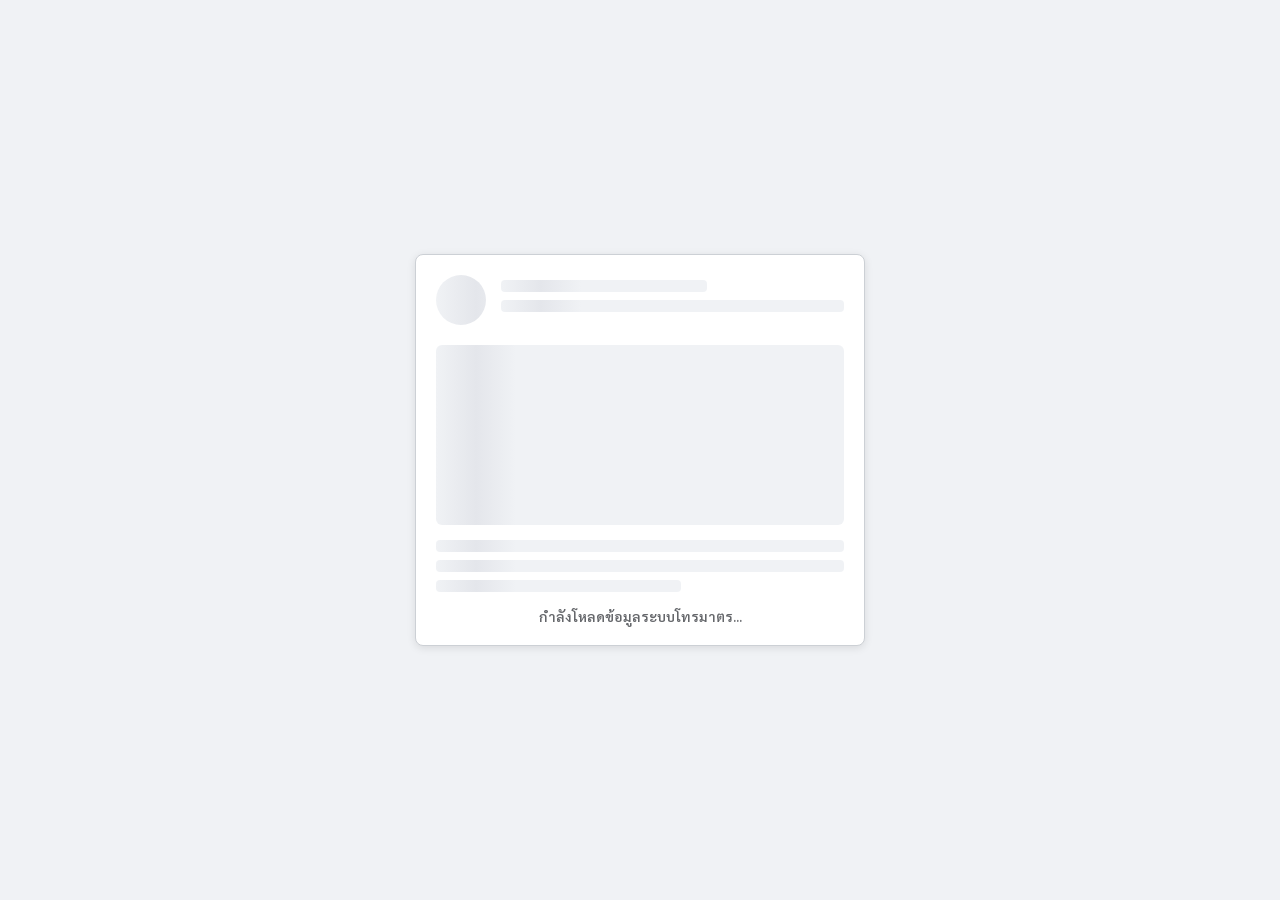
<file: index.html>
<!DOCTYPE html>
<html lang="th">
<head>
<meta charset="UTF-8">
<meta name="viewport" content="width=device-width, initial-scale=1.0">
<title>กำลังโหลดข้อมูล - ระบบโทรมาตรขุนด่านปราการชล</title>
<link href="https://fonts.googleapis.com/css2?family=Sarabun:wght@400;600;700&display=swap" rel="stylesheet">
<style>
    * { box-sizing: border-box; margin: 0; padding: 0; font-family: 'Sarabun', sans-serif; }
    body { background: #f0f2f5; color: #333; display: flex; justify-content: center; align-items: center; min-height: 100vh; }

    .skeleton-container {
        background: #ffffff;
        border: 1px solid #ccd0d5;
        border-radius: 8px;
        width: 100%;
        max-width: 450px;
        padding: 20px;
        box-shadow: 0 2px 8px rgba(0,0,0,0.1);
    }

    /* ตัววิ่งแสงสะท้อนแบบ Facebook Skeleton */
    @keyframes shine {
        0% { background-position: -200px 0; }
        100% { background-position: calc(200px + 100%) 0; }
    }

    .skeleton {
        background: #f6f7f9;
        background: linear-gradient(90deg, #f0f2f5 0px, #e4e6eb 40px, #f0f2f5 80px);
        background-size: 600px;
        animation: shine 1.5s infinite linear;
        border-radius: 4px;
    }

    .skeleton-header { display: flex; align-items: center; margin-bottom: 20px; }
    .skeleton-avatar { width: 50px; height: 50px; border-radius: 50%; margin-right: 15px; flex-shrink: 0; }
    .skeleton-lines { flex-grow: 1; }
    .skeleton-line { height: 12px; margin-bottom: 8px; }
    .skeleton-line.short { width: 60%; }
    .skeleton-line.long { width: 100%; }

    .skeleton-box {
        height: 180px;
        border-radius: 6px;
        margin-bottom: 15px;
    }

    .skeleton-footer-line {
        height: 14px;
        margin-bottom: 10px;
    }

    .loading-text {
        text-align: center;
        font-size: 14px;
        color: #65676b;
        margin-top: 15px;
        font-weight: 600;
    }
</style>
</head>
<body>

<div class="skeleton-container">
    <!-- ส่วนหัวจำลองโปรไฟล์/โลโก้ -->
    <div class="skeleton-header">
        <div class="skeleton skeleton-avatar"></div>
        <div class="skeleton-lines">
            <div class="skeleton skeleton-line short"></div>
            <div class="skeleton skeleton-line long"></div>
        </div>
    </div>

    <!-- กล่องจำลองรูปภาพหรือแผนที่ -->
    <div class="skeleton skeleton-box"></div>

    <!-- บรรทัดข้อความจำลอง -->
    <div class="skeleton skeleton-line long"></div>
    <div class="skeleton skeleton-line long"></div>
    <div class="skeleton skeleton-line short"></div>

    <div class="loading-text">กำลังโหลดข้อมูลระบบโทรมาตร...</div>
</div>

<script>
    // จำลองการโหลดข้อมูล 2 วินาที แล้วเด้งเข้าหน้าแผนที่จริงอัตโนมัติ
    setTimeout(() => {
        window.location.href = "khundan.html"; 
    },3000);
</script>

</body>
</html>
</file>
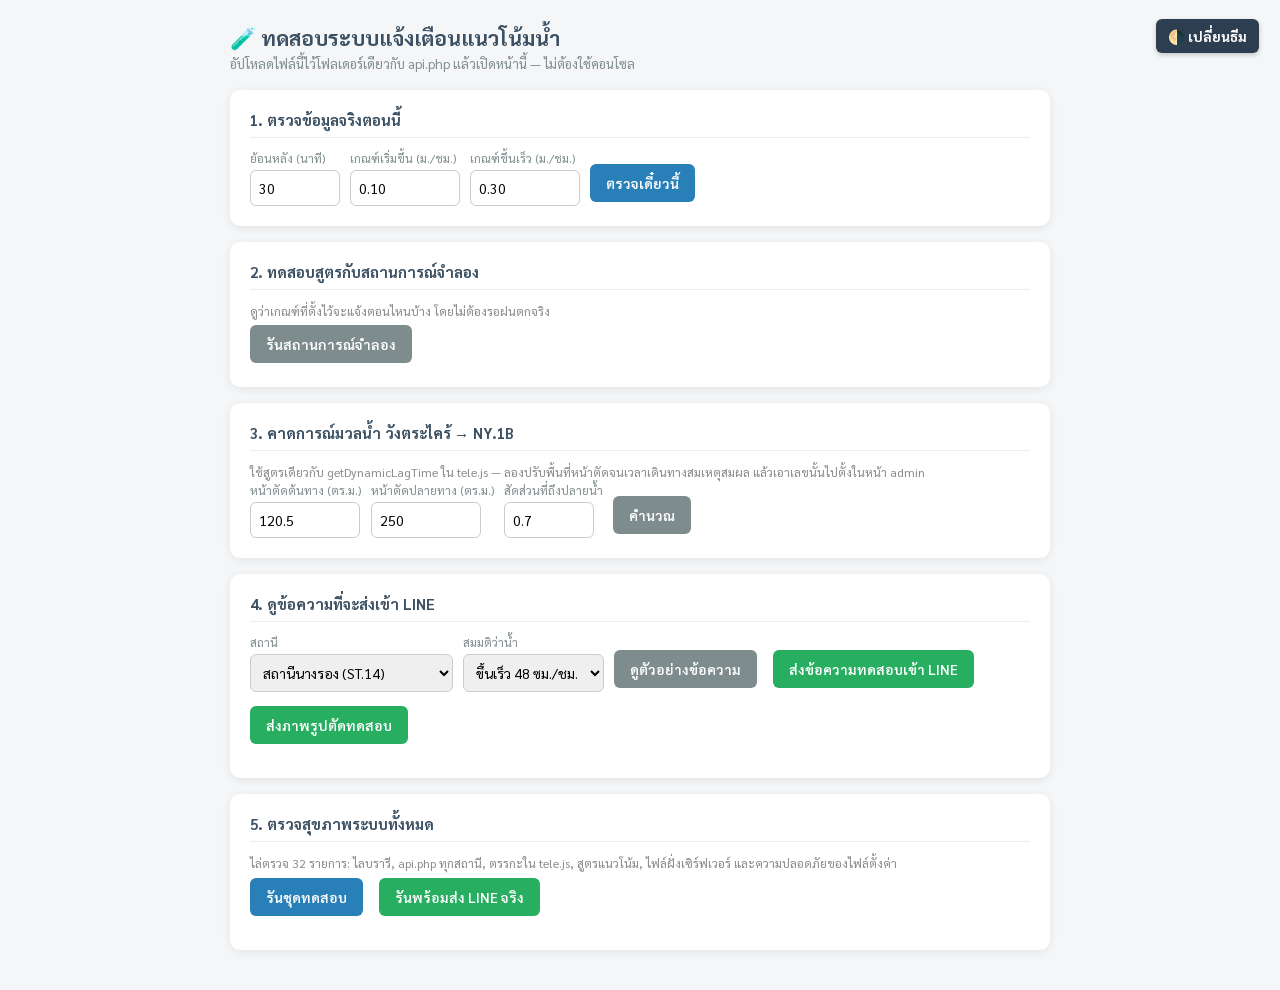
<file: trend_test.html>
<!DOCTYPE html>
<html lang="th">
<head>
<meta charset="UTF-8">
<meta name="viewport" content="width=device-width, initial-scale=1.0">
<title>ทดสอบระบบแจ้งเตือนแนวโน้มน้ำ</title>
<link href="https://fonts.googleapis.com/css2?family=Sarabun:wght@300;400;600;700&display=swap" rel="stylesheet">
<style>
  * { box-sizing:border-box; margin:0; padding:0; font-family:'Sarabun',sans-serif; }
  body { background:#f4f6f7; color:#2c3e50; padding:24px 14px; }
  .wrap { max-width:820px; margin:0 auto; }
  h1 { font-size:21px; color:#3b5062; margin-bottom:4px; }
  .sub { font-size:13px; color:#7f8c8d; margin-bottom:18px; }
  .card { background:#fff; border-radius:10px; box-shadow:0 2px 10px rgba(0,0,0,.08); padding:20px; margin-bottom:16px; }
  .card h2 { font-size:15px; color:#3b5062; margin-bottom:12px; border-bottom:1px solid #eee; padding-bottom:8px; }
  button { padding:10px 16px; border:none; border-radius:6px; background:#2980b9; color:#fff;
           font-size:14px; font-weight:600; cursor:pointer; margin:4px 6px 4px 0; }
  button:hover { background:#1f618d; }
  button.grey { background:#7f8c8d; } button.grey:hover { background:#636e72; }
  button.green { background:#27ae60; } button.green:hover { background:#1e8449; }
  button:disabled { opacity:.5; cursor:not-allowed; }
  table { width:100%; border-collapse:collapse; margin-top:12px; font-size:13px; }
  th,td { padding:9px 8px; text-align:left; border-bottom:1px solid #eee; white-space:nowrap; }
  th { color:#7f8c8d; font-weight:600; font-size:12px; }
  td.num { font-variant-numeric:tabular-nums; }
  .fast { color:#c0392b; font-weight:700; } .rise { color:#e67e22; font-weight:700; } .flat { color:#95a5a6; }
  pre { background:#2c3e50; color:#ecf0f1; padding:14px; border-radius:8px; font-size:13px;
        line-height:1.65; white-space:pre-wrap; margin-top:12px; font-family:'Sarabun',sans-serif; }
  .row { display:flex; gap:10px; flex-wrap:wrap; align-items:flex-end; }
  label { display:block; font-size:12px; color:#7f8c8d; margin-bottom:4px; }
  select,input { padding:8px; border:1px solid #ccc; border-radius:6px; font-size:14px; font-family:'Sarabun',sans-serif; }
  .hint { font-size:12px; color:#888; margin-top:10px; line-height:1.6; }
  .status { font-size:13px; margin-top:10px; font-weight:600; }
  .ok { color:#27ae60; } .err { color:#c0392b; }
  /* 🌙 ระบบเปลี่ยนธีม (Dark Mode) */
  html.preload-dark body { background:#121212; color:#e0e0e0; }
  body.dark-mode { background:#121212; color:#e0e0e0; }
  body.dark-mode .card { background:#1e1e1e; box-shadow:none; border:1px solid #333; }
  body.dark-mode h1, body.dark-mode .card h2 { color:#fff; border-bottom-color:#333; }
  body.dark-mode label, body.dark-mode .hint, body.dark-mode th, body.dark-mode td { color:#bbb; border-bottom-color:#333; }
  body.dark-mode input, body.dark-mode textarea, body.dark-mode select { background:#2a2a2a; color:#fff; border-color:#555; }
  body.dark-mode a { color:#5bc0de; }
  body.dark-mode pre { background:#000; color:#00ffcc; border:1px solid #333; }
  body.dark-mode .flat { color:#777; } body.dark-mode .ok { color:#2ecc71; } body.dark-mode .err { color:#ff6b6b; }
  .theme-toggle { position:fixed; top:15px; right:15px; background:#2c3e50; color:#fff; border:none;
                  padding:8px 12px; border-radius:6px; cursor:pointer; font-size:14px; font-weight:bold;
                  z-index:9999; box-shadow:0 2px 5px rgba(0,0,0,.2); }
  body.dark-mode .theme-toggle { background:#f39c12; color:#121212; }
</style>
</head>
<body>
<script>
  // ใส่คลาสก่อนหน้าจอวาด กันไฟกระพริบขาวแวบตอนเปิดในโหมดมืด
  if (localStorage.getItem('dark_theme') === 'true') document.documentElement.classList.add('preload-dark');
</script>
<button id="themeToggle" class="theme-toggle">🌗 เปลี่ยนธีม</button>
<script>
  if (localStorage.getItem('dark_theme') === 'true') document.body.classList.add('dark-mode');
  document.getElementById('themeToggle').onclick = () => {
    document.body.classList.toggle('dark-mode');
    document.documentElement.classList.remove('preload-dark');
    localStorage.setItem('dark_theme', document.body.classList.contains('dark-mode'));
  };
</script>
<div class="wrap">
  <h1>🧪 ทดสอบระบบแจ้งเตือนแนวโน้มน้ำ</h1>
  <p class="sub">อัปโหลดไฟล์นี้ไว้โฟลเดอร์เดียวกับ api.php แล้วเปิดหน้านี้ — ไม่ต้องใช้คอนโซล</p>

  <div class="card">
    <h2>1. ตรวจข้อมูลจริงตอนนี้</h2>
    <div class="row">
      <div><label>ย้อนหลัง (นาที)</label><input type="number" id="win" value="30" min="10" max="360" style="width:90px"></div>
      <div><label>เกณฑ์เริ่มขึ้น (ม./ชม.)</label><input type="number" id="rw" value="0.10" step="0.01" style="width:110px"></div>
      <div><label>เกณฑ์ขึ้นเร็ว (ม./ชม.)</label><input type="number" id="rf" value="0.30" step="0.01" style="width:110px"></div>
      <button id="btnCheck">ตรวจเดี๋ยวนี้</button>
    </div>
    <div id="checkOut"></div>
  </div>

  <div class="card">
    <h2>2. ทดสอบสูตรกับสถานการณ์จำลอง</h2>
    <p class="hint">ดูว่าเกณฑ์ที่ตั้งไว้จะแจ้งตอนไหนบ้าง โดยไม่ต้องรอฝนตกจริง</p>
    <button class="grey" id="btnSim">รันสถานการณ์จำลอง</button>
    <div id="simOut"></div>
  </div>

  <div class="card">
    <h2>3. คาดการณ์มวลน้ำ วังตระไคร้ → NY.1B</h2>
    <p class="hint">ใช้สูตรเดียวกับ getDynamicLagTime ใน tele.js — ลองปรับพื้นที่หน้าตัดจนเวลาเดินทางสมเหตุสมผล แล้วเอาเลขนั้นไปตั้งในหน้า admin</p>
    <div class="row">
      <div><label>หน้าตัดต้นทาง (ตร.ม.)</label><input type="number" id="aFrom" value="120.5" step="0.1" style="width:110px"></div>
      <div><label>หน้าตัดปลายทาง (ตร.ม.)</label><input type="number" id="aTo" value="250" step="0.1" style="width:110px"></div>
      <div><label>สัดส่วนที่ถึงปลายน้ำ</label><input type="number" id="atten" value="0.7" step="0.05" style="width:90px"></div>
      <button class="grey" id="btnLag">คำนวณ</button>
    </div>
    <div id="lagOut"></div>
  </div>

  <div class="card">
    <h2>4. ดูข้อความที่จะส่งเข้า LINE</h2>
    <div class="row">
      <div><label>สถานี</label><select id="stSel"></select></div>
      <div><label>สมมติว่าน้ำ</label><select id="patSel">
        <option value="rise">เริ่มขึ้น 15 ซม./ชม.</option>
        <option value="fast" selected>ขึ้นเร็ว 48 ซม./ชม.</option>
      </select></div>
      <button class="grey" id="btnPrev">ดูตัวอย่างข้อความ</button>
      <button class="green" id="btnLine">ส่งข้อความทดสอบเข้า LINE</button>
      <button class="green" id="btnImg">ส่งภาพรูปตัดทดสอบ</button>
    </div>
    <div id="prevOut"></div>
    <div id="lineOut" class="status"></div>
  </div>

  <div class="card">
    <h2>5. ตรวจสุขภาพระบบทั้งหมด</h2>
    <p class="hint">ไล่ตรวจ 32 รายการ: ไลบรารี, api.php ทุกสถานี, ตรรกะใน tele.js, สูตรแนวโน้ม,
       ไฟล์ฝั่งเซิร์ฟเวอร์ และความปลอดภัยของไฟล์ตั้งค่า</p>
    <div class="row">
      <button id="btnSelf">รันชุดทดสอบ</button>
      <button class="green" id="btnSelfLine">รันพร้อมส่ง LINE จริง</button>
    </div>
    <div id="selfSummary" class="status"></div>
    <div id="selfOut"></div>
  </div>
</div>

<script>
/* ============================================================
 * ตัวทดสอบระบบรายงานแนวโน้มน้ำ — วางทั้งก้อนนี้ในคอนโซล (F12)
 * ขณะเปิดหน้าเว็บโทรมาตรอยู่ ไม่ต้องอัปโหลดไฟล์อะไรเพิ่ม
 *
 * คำสั่งที่ใช้ได้หลังวาง:
 *   TK.check()        ดึงข้อมูลจริงทุกสถานี คำนวณความชัน บอกว่าสถานีไหนจะถูกแจ้ง
 *   TK.sim()          ทดสอบสูตรกับสถานการณ์จำลอง 6 แบบ
 *   TK.preview('ST.14','fast')  ดูข้อความที่จะส่งเข้า LINE (ไม่ส่งจริง)
 *   TK.line()         ส่งข้อความทดสอบเข้า LINE จริง
 *   TK.watch(5)       เฝ้าอัตโนมัติทุก 5 นาที (TK.stop() เพื่อหยุด)
 *   TK.cfg            ดู/แก้เกณฑ์ เช่น TK.cfg.riseWarn = 0.05
 * ============================================================ */
(() => {
  const NID = { "ST.14": 51, "ST.15": 52, "ST.16": 53, "ST.01": 61, "ST.13": 62 };
  const NAME = {
    "ST.14": "สถานีนางรอง", "ST.15": "สถานีวังตระไคร้", "ST.16": "สถานีสาริกา",
    "ST.01": "NY.1B", "ST.13": "NY.7 แม่น้ำนครนายก",
  };
  // ค่าสำรอง เผื่อ api.php ไม่ส่ง thresholds กลับมา
  const FALLBACK_TH = {
    "ST.14": { warn: 26.0, crit: 27.0 }, "ST.15": { warn: 29.5, crit: 30.5 },
    "ST.16": { warn: 17.5, crit: 18.5 }, "ST.01": { warn: 7.5, crit: 8.0 },
    "ST.13": { warn: 6.0, crit: 6.25 },
  };

  const cfg = { windowMinutes: 30, riseWarn: 0.10, riseFast: 0.30, minRise: 0.02 };

  /* ---------- สูตรเดียวกับฝั่งเซิร์ฟเวอร์ ---------- */
  const slopePerHour = (pts) => {
    const n = pts.length;
    if (n < 3) return null;
    let sx = 0, sy = 0, sxy = 0, sxx = 0;
    for (const [t, y] of pts) { const x = t / 3600; sx += x; sy += y; sxy += x * y; sxx += x * x; }
    const den = n * sxx - sx * sx;
    if (Math.abs(den) < 1e-9) return null;
    return (n * sxy - sx * sy) / den;
  };

  const classify = (slope, netRise) => {
    if (slope === null || netRise < cfg.minRise) return "flat";
    if (slope >= cfg.riseFast) return "fast";
    if (slope >= cfg.riseWarn) return "rise";
    return "flat";
  };

  const fmtDur = (hours) => {
    if (hours === null || hours <= 0 || hours > 72) return null;
    const m = Math.round(hours * 60);
    if (m < 60) return `${m} นาที`;
    const h = Math.floor(m / 60), r = m % 60;
    return r ? `${h} ชม. ${r} นาที` : `${h} ชม.`;
  };

  // chart_data ส่งมาแค่เวลา HH:MM ต้องกางเป็นวินาที และดักกรณีข้ามเที่ยงคืน
  const toPoints = (chart) => {
    let dayOffset = 0, prev = -1;
    const out = [];
    for (const row of chart || []) {
      const parts = String(row.time || "").split(":");
      if (parts.length < 2) continue;
      const mins = Number(parts[0]) * 60 + Number(parts[1]);
      if (!Number.isFinite(mins)) continue;
      if (prev >= 0 && mins < prev - 60) dayOffset += 1440;
      prev = mins;
      const lvl = Number(row.level);
      if (Number.isFinite(lvl)) out.push([(mins + dayOffset) * 60, lvl]);
    }
    return out;
  };

  const buildMessage = (d) => {
    if (d.state === "flat") {
      return `✅ ${d.name} (${d.stId})\nแนวโน้มทรงตัวแล้ว\nระดับน้ำ: ${d.level.toFixed(3)} ม.\nเวลาบันทึก: ${d.recordTime}`;
    }
    const head = d.state === "fast" ? "🚨 น้ำขึ้นเร็ว" : "🔺 น้ำเริ่มขึ้น";
    const lines = [
      `${head} — ${d.name} (${d.stId})`,
      `ระดับน้ำ: ${d.level.toFixed(3)} ม.`,
      `ขึ้น ${d.netRise.toFixed(3)} ม. ใน ${cfg.windowMinutes} นาทีที่ผ่านมา`,
      `อัตราขึ้น: ${d.slope.toFixed(3)} ม./ชม.`,
    ];
    if (d.slope > 0) {
      if (d.warn != null && d.level < d.warn) {
        const eta = fmtDur((d.warn - d.level) / d.slope);
        if (eta) lines.push(`⚠️ ถึงระดับเฝ้าระวัง ${d.warn.toFixed(2)} ม. ในอีกราว ${eta}`);
      }
      if (d.crit != null && d.level < d.crit) {
        const eta = fmtDur((d.crit - d.level) / d.slope);
        if (eta) lines.push(`🚨 ถึงระดับวิกฤต ${d.crit.toFixed(2)} ม. ในอีกราว ${eta}`);
      }
    }
    if (d.crit != null && d.level >= d.crit) lines.push("🚨 ขณะนี้เกินระดับวิกฤตแล้ว");
    else if (d.warn != null && d.level >= d.warn) lines.push("⚠️ ขณะนี้เกินระดับเฝ้าระวังแล้ว");
    lines.push(`เวลาบันทึก: ${d.recordTime}`);
    return lines.join("\n");
  };

  /* ---------- ดึงข้อมูลจริงของสถานีเดียว ---------- */
  const analyze = async (stId) => {
    const res = await fetch(`api.php?n_id=${NID[stId]}&st_id=${stId}&t=${Date.now()}`);
    const data = await res.json();
    if (data.status !== "success") throw new Error(data.message || "เซิร์ฟเวอร์แจ้งล้มเหลว");

    const pts = toPoints(data.chart_data);
    if (pts.length < 3) throw new Error(`ข้อมูลกราฟน้อยเกินไป (${pts.length} จุด)`);

    const cut = pts[pts.length - 1][0] - cfg.windowMinutes * 60;
    const win = pts.filter((p) => p[0] >= cut);
    const slope = slopePerHour(win);
    const netRise = win.length >= 2 ? win[win.length - 1][1] - win[0][1] : 0;
    const th = data.thresholds || FALLBACK_TH[stId] || {};

    return {
      stId, name: NAME[stId] || stId,
      level: Number(data.level),
      recordTime: data.record_time,
      slope, netRise, points: win.length,
      state: classify(slope, netRise),
      warn: th.warn ?? null, crit: th.crit ?? null,
    };
  };

  const ICON = { flat: "— ไม่แจ้ง", rise: "🔺 เริ่มขึ้น", fast: "🚨 ขึ้นเร็ว" };

  const TK = {
    cfg,

    /* ตรวจของจริงทุกสถานี */
    async check(send = false) {
      console.log(`%c🔍 ตรวจแนวโน้มย้อนหลัง ${cfg.windowMinutes} นาที (เกณฑ์ ${cfg.riseWarn} / ${cfg.riseFast} ม./ชม.)`,
        "font-weight:bold;color:#2980b9");
      const rows = [], alerts = [];
      for (const stId of Object.keys(NID)) {
        try {
          const r = await analyze(stId);
          rows.push({
            สถานี: `${r.stId} ${r.name}`,
            "ระดับน้ำ (ม.)": r.level.toFixed(3),
            "ชัน (ม./ชม.)": r.slope === null ? "-" : r.slope.toFixed(3),
            "ขึ้นรวม (ม.)": r.netRise.toFixed(3),
            จุดข้อมูล: r.points,
            ผล: ICON[r.state],
          });
          if (r.state !== "flat") alerts.push(buildMessage(r));
        } catch (e) {
          rows.push({ สถานี: `${stId} ${NAME[stId]}`, ผล: "❌ " + e.message });
        }
      }
      console.table(rows);
      if (alerts.length) {
        console.log("%c📨 ข้อความที่จะถูกส่งเข้า LINE:", "font-weight:bold;color:#c0392b");
        console.log(alerts.join("\n\n"));
        if (send) await TK.line("📈 รายงานแนวโน้มระดับน้ำอัตโนมัติ (ทดสอบ)\n\n" + alerts.join("\n\n"));
      } else {
        console.log("%c✅ ทุกสถานีทรงตัว ไม่มีอะไรต้องแจ้ง", "color:#27ae60");
      }
      return rows;
    },

    /* ทดสอบสูตรกับสถานการณ์จำลอง */
    sim(startLevel = 25.5) {
      const rates = {
        "น้ำนิ่ง": 0, "เซ็นเซอร์แกว่ง ±1 ซม.": 0, "ขึ้นช้า 6 ซม./ชม.": 0.06,
        "เริ่มเชิดหัว 15 ซม./ชม.": 0.15, "ขึ้นเร็ว 48 ซม./ชม.": 0.48, "น้ำลด": -0.24,
      };
      const rows = [];
      for (const [label, rate] of Object.entries(rates)) {
        const pts = [];
        const n = Math.floor((cfg.windowMinutes * 60) / 300) + 1;
        for (let i = 0; i < n; i++) {
          let y = startLevel + rate * ((i * 300) / 3600);
          if (label.includes("แกว่ง")) y += i % 2 ? 0.01 : -0.01;
          pts.push([i * 300, y]);
        }
        const slope = slopePerHour(pts);
        const netRise = pts[pts.length - 1][1] - pts[0][1];
        rows.push({
          สถานการณ์: label,
          "ชัน (ม./ชม.)": slope.toFixed(3),
          "ขึ้นรวม (ม.)": netRise.toFixed(3),
          ผล: ICON[classify(slope, netRise)],
        });
      }
      console.table(rows);
      return rows;
    },

    /* ดูข้อความที่จะส่ง โดยสมมติสถานการณ์ให้สถานีที่เลือก */
    async preview(stId = "ST.14", pattern = "fast") {
      const rate = { slow: 0.06, rise: 0.15, fast: 0.48 }[pattern] ?? 0.48;
      let level, recordTime;
      try {
        const r = await analyze(stId);
        level = r.level; recordTime = r.recordTime;
      } catch {
        level = (FALLBACK_TH[stId]?.warn ?? 26) - 0.3;
        recordTime = "(ข้อมูลจำลอง)";
      }
      const th = FALLBACK_TH[stId] || {};
      const msg = buildMessage({
        stId, name: NAME[stId] || stId, level, recordTime,
        slope: rate, netRise: rate * (cfg.windowMinutes / 60),
        state: rate >= cfg.riseFast ? "fast" : "rise",
        warn: th.warn ?? null, crit: th.crit ?? null,
      });
      console.log("%c📨 ตัวอย่างข้อความ:", "font-weight:bold;color:#c0392b");
      console.log(msg);
      return msg;
    },

    /* ส่งเข้า LINE จริงผ่าน line_notify.php ที่มีอยู่แล้ว */
    async line(text = "🧪 ทดสอบระบบแจ้งเตือนแนวโน้มน้ำ — ถ้าเห็นข้อความนี้แปลว่าเชื่อมต่อ LINE สำเร็จ") {
      // ส่งข้อความล้วน ไม่แนบรูป (ต้องใช้ line_notify.php เวอร์ชันใหม่)
      const fd = new FormData();
      fd.append("message", text);
      const res = await fetch("line_notify.php", { method: "POST", body: fd });
      const out = await res.json().catch(() => ({ status: "error", message: "อ่านคำตอบไม่ได้" }));
      console.log(out.status === "success" ? "%c✅ ส่ง LINE สำเร็จ" : "%c❌ ส่ง LINE ไม่สำเร็จ",
        `color:${out.status === "success" ? "#27ae60" : "#c0392b"}`, out);
      return out;
    },

    /* ทดสอบส่งภาพรูปตัดลำน้ำเข้า LINE (เส้นทางเดียวกับที่ระบบจริงใช้ตอนถึงระดับเฝ้าระวัง) */
    async image(stId = "ST.14", text = null) {
      const CSMAP = {
        "ST.14": { n: 51, t: 28.418, b: 23.073 }, "ST.15": { n: 52, t: 32.242, b: 24.900 },
        "ST.16": { n: 53, t: 19.340, b: 15.000 }, "ST.01": { n: 61, t: 11.291, b: 3.111 },
        "ST.13": { n: 62, t: 8.919, b: -1.945 },
      };
      const cs = CSMAP[stId];
      if (!cs) return console.error("ไม่รู้จักสถานีนี้");

      let level, th = FALLBACK_TH[stId] || {};
      try { level = (await analyze(stId)).level; } catch { level = (th.warn ?? 26); }

      const url = `proxy_image.php?node=${cs.n}&t=${cs.t.toFixed(3)}&b=${cs.b.toFixed(3)}` +
                  `&v=${level.toFixed(3)}&cri=${(th.crit ?? 0).toFixed(3)}&alt=${(th.warn ?? 0).toFixed(3)}`;

      const blob = await (await fetch(url)).blob();
      if (blob.size < 500) { console.error("❌ ดึงภาพรูปตัดไม่ได้ (ไฟล์เล็กผิดปกติ)"); return { status: "error" }; }
      const b64 = await new Promise((res) => { const r = new FileReader(); r.onload = () => res(r.result); r.readAsDataURL(blob); });

      const fd = new FormData();
      fd.append("image", b64);
      fd.append("message", text || `🧪 ทดสอบแนบภาพรูปตัดลำน้ำ\n${NAME[stId]} (${stId})\nระดับน้ำ: ${level.toFixed(3)} ม.`);
      const out = await (await fetch("line_notify.php", { method: "POST", body: fd })).json().catch(() => ({ status: "error" }));
      console.log(out.status === "success" ? "✅ ส่งภาพสำเร็จ" : "❌ ส่งภาพไม่สำเร็จ", out);
      return out;
    },

    /* คาดการณ์มวลน้ำ: วังตระไคร้ → NY.1B (ต่อยอดจาก getDynamicLagTime ใน tele.js) */
    async lag(areaFrom = 120.5, areaTo = 250.0, seg1 = 6.5, seg2 = 6.5, atten = 0.7) {
      const up = await analyze("ST.15"), down = await analyze("ST.01");
      const q = await (async () => {
        const r = await fetch(`api.php?n_id=52&st_id=ST.15&t=${Date.now()}`);
        return Number((await r.json()).q) || 0;
      })();

      if (q <= 0) { console.warn("⚠️ ไม่มีค่า Q ที่ต้นทาง คำนวณเวลาเดินทางไม่ได้"); return null; }

      const t1 = seg1 / ((q / areaFrom) * 3.6);
      const t2 = seg2 / ((q / areaTo) * 3.6);
      let hours = t1 + t2;
      const capped = hours > 24 || hours < 1;
      hours = Math.max(1, Math.min(24, hours));

      const arrive = new Date(Date.now() + hours * 3600e3);
      const rise = Math.max(0, up.netRise) * atten;
      const out = {
        "Q ต้นทาง (ลบ.ม./วิ)": q.toFixed(2),
        "เวลาเดินทาง (ชม.)": hours.toFixed(1) + (capped ? " (ชนเพดาน)" : ""),
        "คาดถึงเวลา": arrive.toTimeString().slice(0, 5) + " น.",
        "ต้นทางขึ้น (ม.)": up.netRise.toFixed(3),
        "คาดปลายทางขึ้น (ม.)": rise.toFixed(3),
        "ปลายทางตอนนี้ (ม.)": down.level.toFixed(3),
        "คาดปลายทางเป็น (ม.)": (down.level + rise).toFixed(3),
      };
      console.table([out]);
      if (capped) console.warn("⚠️ ค่าที่ได้ชนเพดาน แปลว่าพื้นที่หน้าตัดที่ตั้งไว้ไม่สมจริงกับ Q ปัจจุบัน ลองลดตัวเลข Area ลง");
      return out;
    },

    /* เฝ้าเองทุก N นาที (ใช้ทดสอบยาวๆ ตอนฝนตก) */
    watch(minutes = 5, sendLine = false) {
      TK.stop();
      console.log(`%c👀 เริ่มเฝ้าทุก ${minutes} นาที — พิมพ์ TK.stop() เพื่อหยุด`, "color:#8e44ad;font-weight:bold");
      TK.check(sendLine);
      TK._timer = setInterval(() => TK.check(sendLine), minutes * 60 * 1000);
    },
    stop() {
      if (TK._timer) { clearInterval(TK._timer); TK._timer = null; console.log("หยุดเฝ้าแล้ว"); }
    },
  };

  window.TK = TK;
  console.log("%c✅ ตัวทดสอบพร้อมใช้งาน", "color:#27ae60;font-weight:bold;font-size:14px");
  console.log("ลองเริ่มที่:  TK.sim()   แล้วต่อด้วย  TK.check()");
})();

</script>
<script>
(() => {
  const $ = (id) => document.getElementById(id);
  const NAMES = {
    "ST.14":"สถานีนางรอง","ST.15":"สถานีวังตระไคร้","ST.16":"สถานีสาริกา",
    "ST.01":"NY.1B","ST.13":"NY.7 แม่น้ำนครนายก"
  };
  Object.entries(NAMES).forEach(([id,n]) => {
    const o = document.createElement("option"); o.value = id; o.textContent = `${n} (${id})`; $("stSel").appendChild(o);
  });

  const cls = (t) => t.includes("เร็ว") ? "fast" : t.includes("เริ่ม") ? "rise" : "flat";
  const table = (rows) => {
    if (!rows.length) return "<p class='hint'>ไม่มีข้อมูล</p>";
    const cols = Object.keys(rows[0]);
    return `<table><tr>${cols.map(c=>`<th>${c}</th>`).join("")}</tr>` +
      rows.map(r => `<tr>${cols.map(c => {
        const v = r[c] ?? "-";
        return c === "ผล" ? `<td class="${cls(String(v))}">${v}</td>` : `<td class="num">${v}</td>`;
      }).join("")}</tr>`).join("") + "</table>";
  };
  const applyCfg = () => {
    TK.cfg.windowMinutes = Math.max(10, +$("win").value || 30);
    TK.cfg.riseWarn = +$("rw").value || 0.10;
    TK.cfg.riseFast = +$("rf").value || 0.30;
  };

  // ดักข้อความที่สคริปต์ log ไว้ เพื่อเอามาโชว์บนหน้าเว็บแทนคอนโซล
  const capture = async (fn) => {
    const real = console.log; const lines = [];
    console.log = (...a) => { real(...a); const t = a.filter(x => typeof x === "string" && !x.startsWith("%c") && !x.startsWith("color:") && !x.startsWith("font")); if (t.length) lines.push(t.join(" ")); };
    try { const out = await fn(); return { out, lines }; } finally { console.log = real; }
  };

  $("btnCheck").onclick = async (e) => {
    applyCfg(); e.target.disabled = true;
    $("checkOut").innerHTML = "<p class='hint'>กำลังดึงข้อมูลจากทุกสถานี…</p>";
    try {
      const { out, lines } = await capture(() => TK.check(false));
      const msg = lines.filter(l => l.includes("—") || l.includes("ระดับน้ำ") || l.includes("ทรงตัว")).join("\n\n");
      $("checkOut").innerHTML = table(out) + (msg ? `<pre>${msg}</pre>` : "");
    } catch (err) {
      $("checkOut").innerHTML = `<p class="status err">❌ ${err.message}</p>`;
    }
    e.target.disabled = false;
  };

  $("btnSim").onclick = () => { applyCfg(); $("simOut").innerHTML = table(TK.sim()); };

  $("btnPrev").onclick = async (e) => {
    applyCfg(); e.target.disabled = true;
    const msg = await TK.preview($("stSel").value, $("patSel").value);
    $("prevOut").innerHTML = `<pre>${msg}</pre>`;
    e.target.disabled = false;
  };

  $("btnLag").onclick = async (e) => {
    applyCfg(); e.target.disabled = true;
    $("lagOut").innerHTML = "<p class='hint'>กำลังคำนวณ…</p>";
    try {
      const out = await TK.lag(+$("aFrom").value, +$("aTo").value, 6.5, 6.5, +$("atten").value);
      $("lagOut").innerHTML = out
        ? table([out])
        : "<p class='status err'>❌ ไม่มีค่า Q ที่ต้นทาง คำนวณไม่ได้</p>";
    } catch (err) {
      $("lagOut").innerHTML = `<p class="status err">❌ ${err.message}</p>`;
    }
    e.target.disabled = false;
  };

  $("btnImg").onclick = async (e) => {
    e.target.disabled = true; $("lineOut").textContent = "กำลังดึงภาพรูปตัดและส่ง…"; $("lineOut").className = "status";
    const res = await TK.image($("stSel").value);
    const ok = res.status === "success";
    $("lineOut").innerHTML = ok
      ? "✅ ส่งภาพรูปตัดเข้า LINE สำเร็จ"
      : `❌ ส่งภาพไม่สำเร็จ: ${res.message || "ไม่ทราบสาเหตุ"}` +
        (res.image_bytes ? `<br><span class="hint">ขนาดภาพที่ส่งไป ${res.image_bytes} ไบต์</span>` : "") +
        (res.raw ? `<br><span class="hint">คำตอบจาก imgbb: ${String(res.raw).slice(0, 300)}</span>` : "");
    $("lineOut").className = "status " + (ok ? "ok" : "err");
    e.target.disabled = false;
  };

  $("btnLine").onclick = async (e) => {
    e.target.disabled = true; $("lineOut").textContent = "กำลังส่ง…"; $("lineOut").className = "status";
    const msg = await TK.preview($("stSel").value, $("patSel").value);
    const res = await TK.line("🧪 ทดสอบระบบแจ้งเตือน (ไม่ใช่เหตุการณ์จริง)\n\n" + msg);
    const ok = res.status === "success";
    $("lineOut").textContent = ok ? "✅ ส่งเข้า LINE สำเร็จ ไปเช็คในกลุ่มได้เลย" : "❌ ส่งไม่สำเร็จ: " + (res.message || JSON.stringify(res));
    $("lineOut").className = "status " + (ok ? "ok" : "err");
    e.target.disabled = false;
  };
})();
</script>

<script>
/* ============================================================
 * ชุดทดสอบอัตโนมัติ ระบบโทรมาตรขุนด่านปราการชล
 *
 * วิธีใช้:
 *   1) แปะแท็ก script src="tk_selftest.js" ไว้ท้าย index.html
 *      แล้วเรียก TKTEST.run() ในคอนโซล
 *   2) หรือวางทั้งไฟล์ในคอนโซลแล้วพิมพ์ TKTEST.run()
 *
 * ตัวเลือก:
 *   TKTEST.run()                  ทดสอบทั้งหมด ไม่ส่ง LINE
 *   TKTEST.run({ sendLine: true })  ทดสอบรวมการส่ง LINE จริงด้วย
 *   TKTEST.run({ only: "api" })     ทดสอบเฉพาะหมวดที่ต้องการ
 * ============================================================ */
(() => {
  const STATIONS = {
    "ST.14": { nid: 51, name: "สถานีนางรอง",     cs: { t: 28.418, b: 23.073 } },
    "ST.15": { nid: 52, name: "สถานีวังตระไคร้", cs: { t: 32.242, b: 24.900 } },
    "ST.16": { nid: 53, name: "สถานีสาริกา",     cs: { t: 19.340, b: 15.000 } },
    "ST.01": { nid: 61, name: "NY.1B",           cs: { t: 11.291, b: 3.111 } },
    "ST.13": { nid: 62, name: "NY.7",            cs: { t: 8.919,  b: -1.945 } },
  };

  const results = [];
  let opts = {};

  /* ---------- ตัวช่วยเขียนเทสต์ ---------- */
  const PASS = "✅ ผ่าน", FAIL = "❌ ไม่ผ่าน", WARN = "⚠️ ควรดู", SKIP = "⏭️ ข้าม";

  const check = async (group, name, fn) => {
    if (opts.only && opts.only !== group) return;
    const t0 = performance.now();
    let status = PASS, info = "";
    try {
      const r = await fn();
      if (r === false) { status = FAIL; }
      else if (r && typeof r === "object") {
        status = r.skip ? SKIP : r.warn ? WARN : r.ok === false ? FAIL : PASS;
        info = r.info || "";
      }
    } catch (e) {
      status = FAIL;
      info = e.message;
    }
    results.push({ หมวด: group, รายการ: name, ผล: status, รายละเอียด: info, "มิลลิวินาที": Math.round(performance.now() - t0) });
  };

  const has = (name) => typeof window[name] === "function" || typeof window[name] === "object";
  const api = async (stId) => {
    const s = STATIONS[stId];
    const r = await fetch(`api.php?n_id=${s.nid}&st_id=${stId}&t=${Date.now()}`);
    if (!r.ok) throw new Error(`HTTP ${r.status}`);
    return r.json();
  };

  /* ---------- 1. สภาพแวดล้อมของหน้าเว็บ ---------- */
  const testEnv = async () => {
    await check("env", "ไลบรารีแผนที่ Leaflet", () =>
      typeof L !== "undefined" ? true : { skip: true, info: "ไม่ได้อยู่บนหน้าเว็บหลัก" });

    await check("env", "ไลบรารีกราฟ Chart.js", () =>
      typeof Chart !== "undefined" ? true : { skip: true, info: "ไม่ได้อยู่บนหน้าเว็บหลัก" });

    await check("env", "ไลบรารีแคปหน้าจอ html2canvas", () =>
      typeof html2canvas !== "undefined" ? true : { skip: true, info: "ไม่ได้อยู่บนหน้าเว็บหลัก" });

    await check("env", "ไลบรารีแม่น้ำ omnivore", () =>
      typeof omnivore !== "undefined" ? true : { warn: true, info: "ไม่มี = แผนที่จะไม่มีเส้นแม่น้ำ" });

    await check("env", "อาร์เรย์ stations", () => {
      if (typeof stations === "undefined") return { skip: true, info: "ไม่ได้อยู่บนหน้าเว็บหลัก" };
      const missing = Object.keys(STATIONS).filter((id) => !stations.find((s) => s.id === id));
      return missing.length ? { ok: false, info: "ขาดสถานี " + missing.join(", ") } : { info: `${stations.length} สถานี` };
    });

    await check("env", "ไฟล์เสียงแจ้งเตือน tithuh.mp3", async () => {
      const r = await fetch("tithuh.mp3", { method: "HEAD" });
      return r.ok ? true : { warn: true, info: `HTTP ${r.status} — เสียงเตือนจะไม่ดัง` };
    });
  };

  /* ---------- 2. api.php ของทุกสถานี ---------- */
  const testApi = async () => {
    for (const [stId, s] of Object.entries(STATIONS)) {
      await check("api", `${stId} ${s.name}`, async () => {
        const d = await api(stId);
        if (d.status !== "success") return { ok: false, info: d.message || "status ไม่ใช่ success" };
        if (!Number.isFinite(Number(d.level))) return { ok: false, info: "ค่า level ไม่ใช่ตัวเลข" };

        const notes = [`${Number(d.level).toFixed(3)} ม.`];
        if (!Array.isArray(d.chart_data) || d.chart_data.length < 3)
          return { warn: true, info: "ข้อมูลกราฟน้อยกว่า 3 จุด คำนวณแนวโน้มไม่ได้" };
        notes.push(`กราฟ ${d.chart_data.length} จุด`);

        if (!d.thresholds) notes.push("⚠️ ไม่มี thresholds (จะใช้ค่า fallback ในหน้าเว็บ)");
        return { info: notes.join(" | ") };
      });
    }

    await check("api", "ความสดของข้อมูล (ไม่เกิน 30 นาที)", async () => {
      const d = await api("ST.14");
      const m = String(d.record_time || "").match(/(\d{1,2}):(\d{2})/);
      if (!m) return { warn: true, info: "อ่านเวลาบันทึกไม่ได้: " + d.record_time };
      const now = new Date();
      const rec = new Date(now); rec.setHours(+m[1], +m[2], 0, 0);
      let age = (now - rec) / 60000;
      if (age < -60) age += 1440;            // ข้ามวัน
      if (age > 30) return { warn: true, info: `ข้อมูลเก่า ${Math.round(age)} นาที` };
      return { info: `เก่า ${Math.round(Math.max(0, age))} นาที` };
    });

    await check("api", "n_id ผิดต้องถูกปฏิเสธ", async () => {
      const r = await fetch(`api.php?n_id=0&t=${Date.now()}`);
      const d = await r.json();
      return d.status === "error" ? { info: "ตอบ error ถูกต้อง" } : { ok: false, info: "ควรตอบ error แต่ไม่ตอบ" };
    });
  };

  /* ---------- 3. ตรรกะใน tele.js ---------- */
  const testLogic = async () => {
    await check("logic", "validateLevel: ค่าปกติต้องผ่าน", () => {
      if (typeof validateLevel !== "function") return { skip: true, info: "ไม่ได้อยู่บนหน้าเว็บหลัก" };
      return validateLevel("ST.14", 25.5).ok === true;
    });

    await check("logic", "validateLevel: ค่านอกช่วงต้องถูกปัด", () => {
      if (typeof validateLevel !== "function") return { skip: true };
      const r = validateLevel("ST.14", 999);
      return r.ok === false ? { info: r.reason } : { ok: false, info: "ควรปฏิเสธค่า 999" };
    });

    await check("logic", "validateLevel: ค่ากระโดดผิดปกติต้องถูกปัด", () => {
      if (typeof validateLevel !== "function" || typeof stations === "undefined") return { skip: true };
      const st = stations.find((s) => s.id === "ST.14");
      const backup = st.currentLevel;
      st.currentLevel = 25.0;
      const r = validateLevel("ST.14", 25.0 + 5);   // เกิน maxChangePerRead 3.0
      st.currentLevel = backup;
      return r.ok === false ? { info: r.reason } : { ok: false, info: "ควรปฏิเสธค่าที่กระโดด 5 ม." };
    });

    await check("logic", "เกณฑ์เฝ้าระวังต้องน้อยกว่าวิกฤตทุกสถานี", () => {
      if (typeof getAlertThresholds !== "function") return { skip: true };
      const bad = Object.keys(STATIONS).filter((id) => {
        const t = getAlertThresholds(id);
        return !(t.warn < t.crit);
      });
      return bad.length ? { ok: false, info: "ผิดที่ " + bad.join(", ") } : true;
    });

    await check("logic", "getDynamicLagTime ต้องอยู่ในช่วง 1-24 ชม.", () => {
      if (typeof getDynamicLagTime !== "function") return { skip: true };
      const v = getDynamicLagTime();
      if (String(v).includes("คำนวณไม่ได้")) return { warn: true, info: "ไม่มีค่า Q ที่วังตระไคร้" };
      const h = parseFloat(v);
      if (!(h >= 1 && h <= 24)) return { ok: false, info: `ได้ ${v}` };
      if (h >= 23.9) return { warn: true, info: `${v} ชม. = ชนเพดาน แปลว่าพื้นที่หน้าตัดที่ตั้งไว้ไม่สมจริง` };
      return { info: `${v} ชม.` };
    });

    await check("logic", "เกณฑ์จับน้ำพุ่งฉับพลัน (0.3 ม./15 นาที)", () => {
      if (typeof stations === "undefined") return { skip: true };
      // ทวนสูตรเดียวกับใน updateStationOnMap
      const spike = (diff) => diff >= 0.3;
      return spike(0.35) && !spike(0.25) ? { info: "ตัดสินถูกทั้งเคสเข้าและไม่เข้า" } : { ok: false };
    });
  };

  /* ---------- 4. สูตรแนวโน้ม (ชุดเดียวกับฝั่งเซิร์ฟเวอร์) ---------- */
  const testTrend = async () => {
    const slope = (pts) => {
      const n = pts.length; if (n < 3) return null;
      let sx = 0, sy = 0, sxy = 0, sxx = 0;
      for (const [t, y] of pts) { const x = t / 3600; sx += x; sy += y; sxy += x * y; sxx += x * x; }
      const den = n * sxx - sx * sx;
      return Math.abs(den) < 1e-9 ? null : (n * sxy - sx * sy) / den;
    };
    const series = (rate, wobble = 0) =>
      Array.from({ length: 7 }, (_, i) => [i * 300, 25.5 + rate * (i * 300 / 3600) + (wobble ? (i % 2 ? wobble : -wobble) : 0)]);

    const cases = [
      ["น้ำนิ่งต้องไม่แจ้ง", series(0), (s) => Math.abs(s) < 0.01],
      ["เซ็นเซอร์แกว่ง ±1 ซม. ต้องไม่แจ้ง", series(0, 0.01), (s) => Math.abs(s) < 0.10],
      ["ขึ้น 15 ซม./ชม. ต้องเข้าเกณฑ์เริ่มขึ้น", series(0.15), (s) => s >= 0.10 && s < 0.30],
      ["ขึ้น 48 ซม./ชม. ต้องเข้าเกณฑ์ขึ้นเร็ว", series(0.48), (s) => s >= 0.30],
      ["น้ำลดต้องไม่แจ้ง", series(-0.24), (s) => s < 0],
    ];

    for (const [name, pts, ok] of cases) {
      await check("trend", name, () => {
        const s = slope(pts);
        return ok(s) ? { info: `ชัน ${s.toFixed(3)} ม./ชม.` } : { ok: false, info: `ได้ชัน ${s.toFixed(3)}` };
      });
    }

    await check("trend", "จุดข้อมูลน้อยกว่า 3 ต้องคืนค่าว่าง", () =>
      slope([[0, 25], [300, 25.1]]) === null);

    await check("trend", "คำนวณแนวโน้มจากข้อมูลจริงของทุกสถานี", async () => {
      const out = [];
      for (const stId of Object.keys(STATIONS)) {
        const d = await api(stId);
        if (d.status !== "success" || !Array.isArray(d.chart_data)) continue;
        let day = 0, prev = -1;
        const pts = [];
        for (const row of d.chart_data) {
          const p = String(row.time || "").split(":");
          if (p.length < 2) continue;
          let mins = +p[0] * 60 + +p[1];
          if (prev >= 0 && mins < prev - 60) day += 1440;
          prev = mins;
          if (Number.isFinite(Number(row.level))) pts.push([(mins + day) * 60, Number(row.level)]);
        }
        const cut = pts.length ? pts[pts.length - 1][0] - 1800 : 0;
        const win = pts.filter((p) => p[0] >= cut);
        const s = slope(win);
        if (s !== null) out.push(`${stId} ${s.toFixed(3)}`);
      }
      return out.length ? { info: "ชัน (ม./ชม.): " + out.join(", ") } : { ok: false, info: "คำนวณไม่ได้เลยสักสถานี" };
    });
  };

  /* ---------- 5. ไฟล์ฝั่งเซิร์ฟเวอร์ ---------- */
  const testServer = async () => {
    await check("server", "proxy_image.php ดึงภาพรูปตัดได้", async () => {
      const s = STATIONS["ST.14"];
      const r = await fetch(`proxy_image.php?node=${s.nid}&t=${s.cs.t}&b=${s.cs.b}&v=25.500&cri=27&alt=26`);
      const blob = await r.blob();
      if (blob.size < 500) return { ok: false, info: `ได้ไฟล์ ${blob.size} ไบต์ น่าจะไม่ใช่รูป` };
      if (!blob.type.startsWith("image")) return { warn: true, info: "ชนิดไฟล์: " + blob.type };
      return { info: `${Math.round(blob.size / 1024)} KB · ${blob.type}` };
    });

    await check("server", "config_updated.txt เข้าถึงได้", async () => {
      const r = await fetch(`config_updated.txt?t=${Date.now()}`, { cache: "no-store" });
      if (!r.ok) return { warn: true, info: `HTTP ${r.status} — ระบบซิงก์ค่าจาก admin จะไม่ทำงาน` };
      const ts = parseInt(await r.text(), 10);
      return Number.isFinite(ts) ? { info: new Date(ts * 1000).toLocaleString("th-TH") } : { warn: true, info: "เนื้อไฟล์ไม่ใช่ timestamp" };
    });

    await check("server", "trend_watch.php ทำงานได้", async () => {
      const r = await fetch(`trend_watch.php?t=${Date.now()}`);
      if (!r.ok) return { skip: true, info: `HTTP ${r.status} — ยังไม่ได้อัปโหลดหรือปิดอยู่` };
      const txt = (await r.text()).trim();
      if (txt.includes("ถูกปิดอยู่")) return { warn: true, info: "ระบบเฝ้าแนวโน้มยังปิดอยู่ในหน้า admin" };
      if (/Fatal error|Parse error|Warning:/i.test(txt)) return { ok: false, info: txt.slice(0, 200) };
      return { info: txt.split("\n")[0].slice(0, 120) };
    });

    await check("server", "config_data.php ต้องเปิดตรงๆ ไม่ได้", async () => {
      const r = await fetch(`config_data.php?t=${Date.now()}`);
      const txt = await r.text();
      if (/line_channel_access_token|password_hash/i.test(txt))
        return { ok: false, info: "🚨 ไฟล์ตั้งค่ารั่ว! เข้า URL ตรงๆ แล้วเห็น token" };
      return { info: "ปลอดภัย ไม่มีข้อมูลรั่ว" };
    });
  };

  /* ---------- 6. เส้นทางแจ้งเตือน LINE (ส่งจริงเมื่อสั่งเท่านั้น) ---------- */
  const testLine = async () => {
    await check("line", "ส่งข้อความเข้า LINE", async () => {
      if (!opts.sendLine) return { skip: true, info: "เปิดด้วย TKTEST.run({ sendLine: true })" };
      const fd = new FormData();
      fd.append("message", `🧪 ชุดทดสอบระบบ — ${new Date().toLocaleString("th-TH")}\n(ไม่ใช่เหตุการณ์จริง)`);
      const d = await (await fetch("line_notify.php", { method: "POST", body: fd })).json();
      return d.status === "success" ? { info: "ส่งสำเร็จ" } : { ok: false, info: d.message || JSON.stringify(d) };
    });

    await check("line", "ส่งภาพรูปตัดเข้า LINE", async () => {
      if (!opts.sendLine) return { skip: true, info: "เปิดด้วย TKTEST.run({ sendLine: true })" };
      const s = STATIONS["ST.14"];
      const blob = await (await fetch(`proxy_image.php?node=${s.nid}&t=${s.cs.t}&b=${s.cs.b}&v=25.500&cri=27&alt=26`)).blob();
      if (blob.size < 500) return { ok: false, info: "ดึงภาพไม่ได้" };
      const b64 = await new Promise((res) => { const r = new FileReader(); r.onload = () => res(r.result); r.readAsDataURL(blob); });
      const fd = new FormData();
      fd.append("image", b64);
      fd.append("message", "🧪 ทดสอบแนบภาพรูปตัดลำน้ำ (ไม่ใช่เหตุการณ์จริง)");
      const d = await (await fetch("line_notify.php", { method: "POST", body: fd })).json();
      return d.status === "success" ? { info: "ส่งภาพสำเร็จ" } : { ok: false, info: d.message || JSON.stringify(d) };
    });
  };

  /* ---------- ตัวรัน ---------- */
  const TKTEST = {
    async run(options = {}) {
      opts = options;
      results.length = 0;
      console.log("%c🧪 เริ่มชุดทดสอบระบบโทรมาตร…", "font-weight:bold;font-size:14px;color:#2980b9");

      await testEnv();
      await testApi();
      await testLogic();
      await testTrend();
      await testServer();
      await testLine();

      console.table(results);
      const sum = results.reduce((a, r) => (a[r.ผล] = (a[r.ผล] || 0) + 1, a), {});
      const line = Object.entries(sum).map(([k, v]) => `${k} ${v}`).join("   ");
      const failed = results.filter((r) => r.ผล === FAIL);
      console.log(`%c${line}`, "font-weight:bold;font-size:13px");
      if (failed.length) {
        console.log("%c❌ รายการที่ไม่ผ่าน:", "color:#c0392b;font-weight:bold");
        failed.forEach((f) => console.log(`   ${f.หมวด} · ${f.รายการ} → ${f.รายละเอียด}`));
      } else {
        console.log("%c🎉 ไม่มีรายการที่ไม่ผ่าน", "color:#27ae60;font-weight:bold");
      }
      return results;
    },
    get results() { return results; },
  };

  window.TKTEST = TKTEST;
  console.log("%c✅ ชุดทดสอบพร้อมแล้ว — พิมพ์ TKTEST.run()", "color:#27ae60;font-weight:bold");
})();

</script>
<script>
(() => {
  const $ = (id) => document.getElementById(id);
  const color = (v) => v.includes("ไม่ผ่าน") ? "err" : v.includes("ควรดู") ? "rise" : v.includes("ข้าม") ? "flat" : "ok";

  const render = (rows) => {
    const cols = ["หมวด", "รายการ", "ผล", "รายละเอียด"];
    return `<table><tr>${cols.map(c => `<th>${c}</th>`).join("")}</tr>` +
      rows.map(r => `<tr>${cols.map(c => {
        const v = String(r[c] ?? "-");
        if (c === "ผล") return `<td class="${color(v)}" style="font-weight:700">${v}</td>`;
        if (c === "รายละเอียด") return `<td style="white-space:normal;font-size:12px">${v}</td>`;
        return `<td>${v}</td>`;
      }).join("")}</tr>`).join("") + "</table>";
  };

  const run = async (sendLine) => {
    document.querySelectorAll("#btnSelf,#btnSelfLine").forEach(b => b.disabled = true);
    $("selfSummary").className = "status";
    $("selfSummary").textContent = "กำลังตรวจ… ดึงข้อมูลจริงจากทุกสถานี อาจใช้เวลาสักครู่";
    $("selfOut").innerHTML = "";
    try {
      const rows = await TKTEST.run({ sendLine });
      const count = rows.reduce((a, r) => (a[r["ผล"]] = (a[r["ผล"]] || 0) + 1, a), {});
      const failed = rows.filter(r => r["ผล"].includes("ไม่ผ่าน")).length;
      $("selfSummary").className = "status " + (failed ? "err" : "ok");
      $("selfSummary").textContent = Object.entries(count).map(([k, v]) => `${k} ${v}`).join("   ")
        + (failed ? "  ← มีรายการที่ต้องแก้" : "  ทุกอย่างปกติ");
      $("selfOut").innerHTML = render(rows);
    } catch (err) {
      $("selfSummary").className = "status err";
      $("selfSummary").textContent = "❌ " + err.message;
    }
    document.querySelectorAll("#btnSelf,#btnSelfLine").forEach(b => b.disabled = false);
  };

  $("btnSelf").onclick = () => run(false);
  $("btnSelfLine").onclick = () => {
    if (confirm("จะส่งข้อความและรูปทดสอบเข้ากลุ่ม LINE จริง ยืนยันไหม?")) run(true);
  };
})();

</script>
</body>
</html>
</file>
